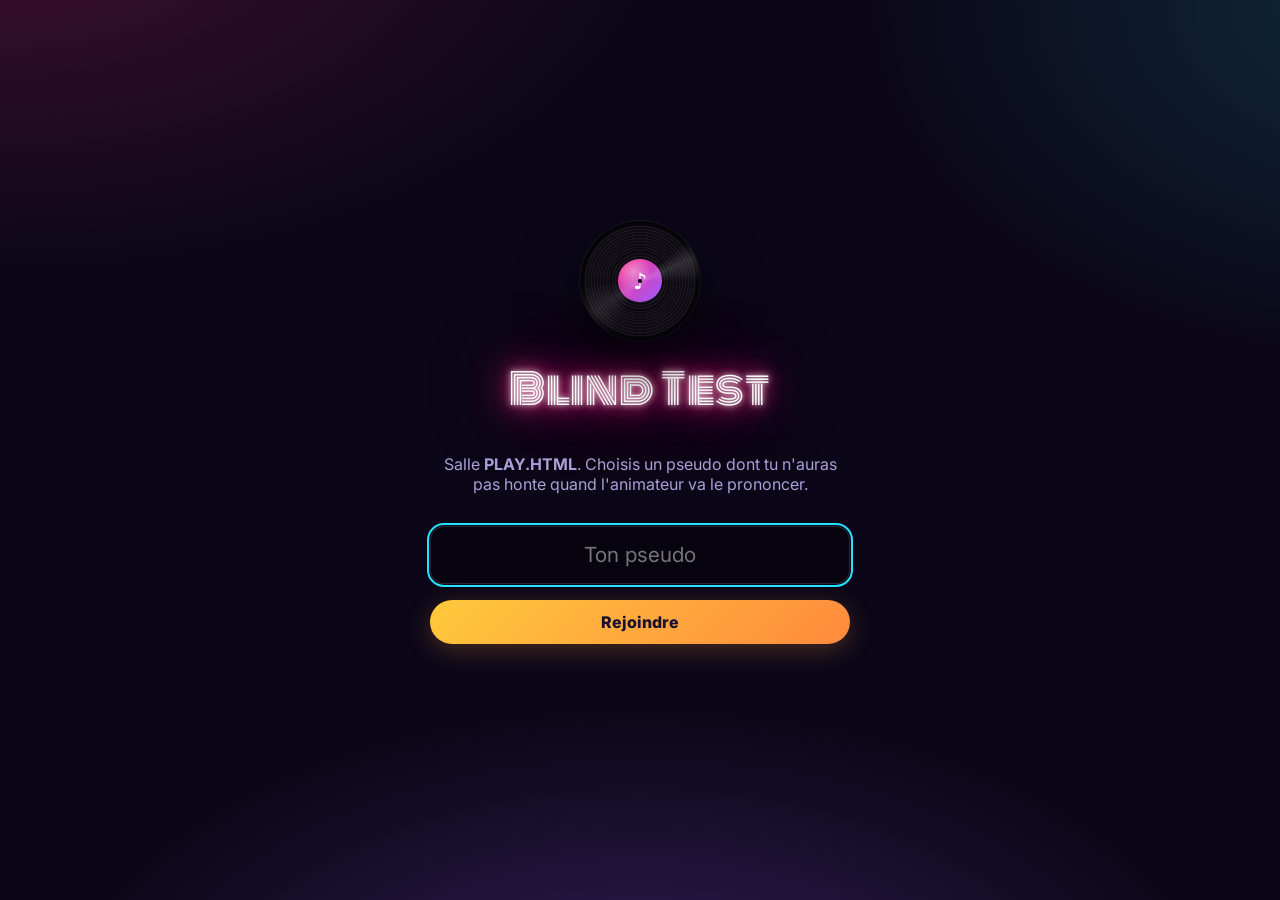
<file: static/play.html>
<!doctype html>
<html lang="fr">
<head>
  <meta charset="utf-8">
  <meta name="viewport" content="width=device-width, initial-scale=1, maximum-scale=1, user-scalable=no">
  <meta name="theme-color" content="#0b0718">
  <title>Blind Test · Buzzer</title>
  <link rel="preconnect" href="https://fonts.googleapis.com">
  <link href="https://fonts.googleapis.com/css2?family=Bungee&family=Monoton&family=Inter:wght@400;600;800&display=swap" rel="stylesheet">
  <link rel="stylesheet" href="/static/base.css">
  <style>
    html, body { height: 100%; overflow: hidden; overscroll-behavior: none; }
    body { display: flex; flex-direction: column; -webkit-user-select: none; user-select: none; touch-action: manipulation; }

    #join { margin: auto; width: min(420px, calc(100% - 32px)); display: grid; gap: 1rem; text-align: center; }
    #join .vinyl { width: 120px; margin: 0 auto; animation-play-state: running; animation-duration: 3s; }
    #join .vinyl .label { --label: linear-gradient(135deg, var(--pink), var(--violet)); color: white; font-size: 1.4rem; }
    #join h1 { margin: 0; font-size: 2.6rem; }
    #join input { text-align: center; font-size: 1.3rem; }
    #join .error { color: var(--red); min-height: 1.2em; margin: 0; }

    #game { flex: 1; display: flex; flex-direction: column; padding: 16px; gap: 12px; min-height: 0; }
    .topbar { display: flex; justify-content: space-between; align-items: center; gap: 8px; }
    .me { display: flex; align-items: center; gap: 0.5em; font-weight: 800; overflow: hidden; }
    .me .swatch { width: 1em; height: 1em; border-radius: 50%; flex: none; box-shadow: 0 0 10px currentColor; }
    .me span:last-child { overflow: hidden; text-overflow: ellipsis; white-space: nowrap; }

    /* The whole area is the button; the record in the middle shows the state. */
    #buzz {
      flex: 1;
      width: 100%;
      min-height: 0;
      display: flex;
      flex-direction: column;
      align-items: center;
      justify-content: center;
      gap: 1.1rem;
      padding: 0.5rem;
      border-radius: 32px;
      color: var(--text);
      background: transparent;
      box-shadow: none;
      text-align: center;
      -webkit-tap-highlight-color: transparent;
    }
    #buzz:active { transform: none; }
    /* The record spins; the text sits on top of it and stays level. */
    #buzz .disc { --label: var(--grey); position: relative; width: min(84vw, 56vh); display: grid; place-items: center; }
    #buzz .disc > * { grid-area: 1 / 1; }
    #buzz .vinyl { width: 100%; transition: box-shadow 0.25s ease, transform 0.1s ease; }
    #buzz .vinyl .label { width: 58%; transition: background 0.25s ease; }
    #buzz .vinyl .label::after { display: none; }
    #buzz .big { position: relative; max-width: 50%; color: #1a0f2e; font-family: var(--title-font); font-size: clamp(1.8rem, 11vw, 3.8rem); line-height: 1; overflow-wrap: anywhere; }
    #buzz .big.long { font-size: clamp(1.2rem, 7vw, 2.4rem); }
    #buzz .small { font-size: 1.15rem; font-weight: 600; max-width: 26ch; min-height: 2.6em; }
    #buzz.waiting .big { color: var(--text); }
    #buzz.armed .vinyl { animation-play-state: running; animation-duration: 2.6s; box-shadow: 0 0 0 6px var(--label), 0 0 60px var(--label), 0 24px 60px rgba(0, 0, 0, 0.6); }
    #buzz.armed:active .vinyl { transform: scale(0.96); }
    #buzz.hand .disc { --label: var(--green); }
    #buzz.hand .vinyl { animation: pulse 1.1s infinite; }
    #buzz.late .disc { --label: var(--orange); }
    #buzz.locked .disc { --label: var(--red); }
    #buzz.locked .big { color: white; }
    #buzz.flash .vinyl { animation: shake 0.3s; }
    #buzz.win .disc { --label: var(--accent); }
    #buzz.win .vinyl { animation-play-state: running; box-shadow: 0 0 60px rgba(255, 201, 60, 0.6), 0 24px 60px rgba(0, 0, 0, 0.6); }

    .timer { height: 8px; border-radius: 999px; background: rgba(255, 255, 255, 0.08); overflow: hidden; }
    .timer > div { height: 100%; width: 0; border-radius: 999px; background: linear-gradient(90deg, var(--pink), var(--accent)); box-shadow: 0 0 12px var(--pink); }
    .footer { display: flex; justify-content: space-between; color: var(--muted); font-weight: 600; }
    #score { color: var(--accent); }
    #conn.warn { color: var(--orange); }
  </style>
</head>
<body>
  <form id="join" class="hidden">
    <div class="sheen vinyl"><div class="label">♪</div></div>
    <h1 class="neon">Blind Test</h1>
    <p class="muted">Salle <strong id="join-code"></strong>. Choisis un pseudo dont tu n'auras pas honte quand l'animateur va le prononcer.</p>
    <input id="name" maxlength="20" placeholder="Ton pseudo" autocomplete="nickname" required>
    <button type="submit">Rejoindre</button>
    <p class="error" id="join-error"></p>
  </form>

  <main id="game" class="hidden">
    <div class="topbar">
      <div class="me"><span class="swatch" id="me-color"></span><span id="me-name"></span></div>
      <span class="pill" id="progress"></span>
    </div>
    <div class="timer" aria-hidden="true"><div id="timer-bar"></div></div>
    <button id="buzz" class="waiting" aria-live="polite">
      <span class="disc" id="disc">
        <span class="vinyl"><span class="label"></span></span>
        <span class="big" id="buzz-big">…</span>
      </span>
      <span class="small" id="buzz-small"></span>
    </button>
    <div class="footer">
      <span id="score">0 pt</span>
      <span id="conn"></span>
    </div>
  </main>

  <script type="module" src="/static/play.js"></script>
</body>
</html>
</file>
<file: static/base.css>
/* Shared look: a neon night club, vinyls and equalizers. */
:root {
  --bg: #0b0718;
  --bg-2: #1a0f3a;
  --panel: rgba(255, 255, 255, 0.06);
  --panel-strong: rgba(255, 255, 255, 0.1);
  --panel-border: rgba(255, 255, 255, 0.14);
  --text: #f7f3ff;
  --muted: #a99fd6;
  --accent: #ffc93c;
  --pink: #ff2e88;
  --cyan: #25e3ff;
  --violet: #9d5cff;
  --green: #2ee67c;
  --orange: #ff9a3d;
  --red: #ff4d5e;
  --grey: #4a4466;
  --vinyl: #121016;
  --radius: 20px;
  --title-font: "Bungee", "Arial Black", system-ui, sans-serif;
  --neon-font: "Monoton", "Bungee", system-ui, sans-serif;
}

* { box-sizing: border-box; }

html, body {
  margin: 0;
  min-height: 100%;
  color: var(--text);
  font-family: "Inter", system-ui, -apple-system, "Segoe UI", sans-serif;
  background-color: var(--bg);
}
body {
  background:
    radial-gradient(1100px 600px at 0% -10%, rgba(255, 46, 136, 0.22), transparent 60%),
    radial-gradient(900px 600px at 110% 0%, rgba(37, 227, 255, 0.16), transparent 60%),
    radial-gradient(900px 500px at 50% 115%, rgba(157, 92, 255, 0.28), transparent 65%),
    var(--bg);
  background-attachment: fixed;
}

h1, h2, h3, .title-font { font-family: var(--title-font); font-weight: 400; letter-spacing: 0.02em; }
h2 { font-size: 1.15rem; margin: 0 0 0.9rem; color: var(--cyan); text-transform: uppercase; letter-spacing: 0.08em; }

.neon {
  font-family: var(--neon-font);
  font-weight: 400;
  color: #fff;
  text-shadow: 0 0 6px #fff, 0 0 18px var(--pink), 0 0 42px var(--pink), 0 0 80px rgba(255, 46, 136, 0.6);
}

button {
  font: inherit;
  border: 0;
  border-radius: 999px;
  padding: 0.75em 1.4em;
  cursor: pointer;
  color: #1a0f2e;
  background: linear-gradient(135deg, var(--accent), #ff8a3d);
  font-weight: 800;
  box-shadow: 0 6px 24px rgba(255, 154, 61, 0.25);
  transition: transform 0.08s ease, filter 0.15s ease, box-shadow 0.15s ease;
}
button:hover { filter: brightness(1.08); }
button:active { transform: scale(0.97); }
button:disabled { opacity: 0.45; cursor: not-allowed; box-shadow: none; }
button.secondary { background: var(--panel-strong); color: var(--text); border: 1px solid var(--panel-border); box-shadow: none; }
button.good { background: linear-gradient(135deg, #5dffa5, var(--green)); box-shadow: 0 6px 24px rgba(46, 230, 124, 0.25); }
button.bad { background: linear-gradient(135deg, #ff7a88, var(--red)); color: white; box-shadow: 0 6px 24px rgba(255, 77, 94, 0.25); }
button.big-cta { font-size: 1.15rem; padding: 0.9em 1.6em; background: linear-gradient(135deg, var(--pink), var(--violet)); color: white; box-shadow: 0 8px 32px rgba(255, 46, 136, 0.4); }

input, select {
  font: inherit;
  padding: 0.75em 1em;
  border-radius: 14px;
  border: 1px solid var(--panel-border);
  background: rgba(0, 0, 0, 0.3);
  color: var(--text);
}
input:focus, select:focus { outline: 2px solid var(--cyan); outline-offset: 1px; }

.panel {
  background: linear-gradient(160deg, rgba(255, 255, 255, 0.08), rgba(255, 255, 255, 0.03));
  border: 1px solid var(--panel-border);
  border-radius: var(--radius);
  padding: 1.25rem;
  backdrop-filter: blur(6px);
  box-shadow: 0 20px 50px rgba(0, 0, 0, 0.35);
}

.muted { color: var(--muted); }
.hidden { display: none !important; }

.pill {
  display: inline-flex;
  align-items: center;
  gap: 0.4em;
  padding: 0.35em 0.9em;
  border-radius: 999px;
  background: var(--panel);
  border: 1px solid var(--panel-border);
  font-size: 0.9rem;
  white-space: nowrap;
}
.pill.live { border-color: var(--green); color: var(--green); }
.pill.warn { border-color: var(--orange); color: var(--orange); }
.pill.theme { border-color: rgba(37, 227, 255, 0.5); color: var(--cyan); }

.dot { width: 0.6em; height: 0.6em; border-radius: 50%; display: inline-block; background: currentColor; }

/* Floating notes in the background (see scatterNotes in common.js). */
.notes { position: fixed; inset: 0; pointer-events: none; overflow: hidden; z-index: -1; }
.notes span {
  position: absolute;
  bottom: -2em;
  font-size: var(--s, 2rem);
  color: var(--c, var(--pink));
  opacity: 0;
  text-shadow: 0 0 12px currentColor;
  animation: float-note var(--d, 18s) linear var(--delay, 0s) infinite;
}

/* A vinyl record: grooves, a coloured label in the middle, a spindle hole. */
.vinyl {
  position: relative;
  aspect-ratio: 1;
  border-radius: 50%;
  display: grid;
  place-items: center;
  background:
    radial-gradient(circle, transparent 0 34%, rgba(0, 0, 0, 0.6) 34.5% 35.5%, transparent 36%),
    repeating-radial-gradient(circle, #19161f 0 1px, #0d0b11 1.5px 3px),
    var(--vinyl);
  box-shadow: 0 24px 60px rgba(0, 0, 0, 0.6), inset 0 0 0 4px #050407, 0 0 0 1px rgba(255, 255, 255, 0.06);
  animation: spin 1.8s linear infinite;
  animation-play-state: paused;
}
.vinyl .label {
  position: relative;
  width: 36%;
  aspect-ratio: 1;
  border-radius: 50%;
  display: grid;
  place-items: center;
  overflow: hidden;
  background: radial-gradient(circle at 35% 30%, #fff6, transparent 45%), var(--label, var(--pink));
  color: #1a0f2e;
  text-align: center;
}
.vinyl .label::after {
  content: "";
  position: absolute;
  width: 9%;
  aspect-ratio: 1;
  border-radius: 50%;
  background: var(--bg);
  box-shadow: inset 0 0 0 2px rgba(0, 0, 0, 0.4);
}
.vinyl .label img { position: absolute; inset: 0; width: 100%; height: 100%; object-fit: cover; }
/* Light reflection: drawn over the record so it does not turn with it. */
.sheen { position: relative; border-radius: 50%; }
.sheen::after {
  content: "";
  position: absolute;
  inset: 0;
  border-radius: 50%;
  pointer-events: none;
  background: conic-gradient(from 20deg, transparent 0 8%, rgba(255, 255, 255, 0.13) 13%, transparent 20% 52%, rgba(255, 255, 255, 0.09) 60%, transparent 68%);
}

/* Equalizer bars: they dance while the music plays (body.playing). */
.eq { display: flex; align-items: flex-end; gap: 6px; height: 64px; }
.eq span {
  flex: 1;
  height: 10%;
  border-radius: 6px 6px 2px 2px;
  background: linear-gradient(to top, var(--violet), var(--pink) 55%, var(--accent));
  box-shadow: 0 0 12px rgba(255, 46, 136, 0.45);
  transition: height 0.4s ease;
}
.playing .eq span { animation: eq var(--d, 0.8s) ease-in-out var(--delay, 0s) infinite alternate; }

@keyframes spin { to { transform: rotate(360deg); } }
@keyframes eq { 0% { height: 12%; } 50% { height: 70%; } 100% { height: var(--h, 95%); } }
@keyframes float-note {
  0% { transform: translateY(0) rotate(-10deg); opacity: 0; }
  10% { opacity: 0.35; }
  90% { opacity: 0.25; }
  100% { transform: translateY(-115vh) rotate(18deg); opacity: 0; }
}
@keyframes pulse {
  0%, 100% { transform: scale(1); box-shadow: 0 0 0 0 rgba(46, 230, 124, 0.7); }
  50% { transform: scale(1.03); box-shadow: 0 0 0 24px rgba(46, 230, 124, 0); }
}
@keyframes pop {
  0% { transform: scale(0.6); opacity: 0; }
  70% { transform: scale(1.08); opacity: 1; }
  100% { transform: scale(1); }
}
@keyframes shake {
  0%, 100% { transform: translateX(0); }
  25% { transform: translateX(-10px); }
  75% { transform: translateX(10px); }
}
@keyframes flicker {
  0%, 18%, 22%, 62%, 64%, 100% { opacity: 1; }
  20%, 63% { opacity: 0.55; }
}

@media (prefers-reduced-motion: reduce) {
  .vinyl, .notes span, .playing .eq span { animation: none !important; }
  .playing .eq span { height: 55%; }
}
</file>
